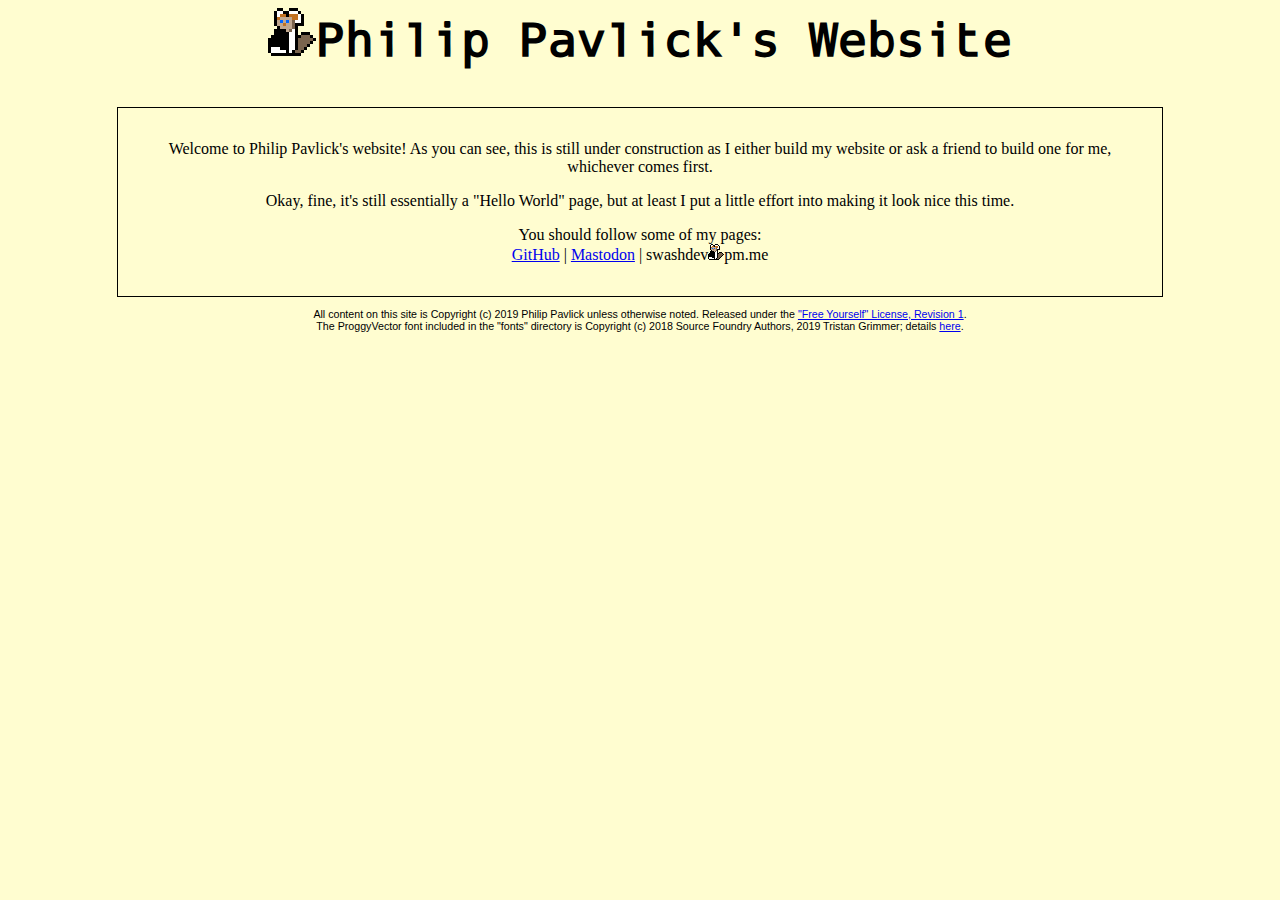
<file: index.html>
<!--
  The "Free Yourself" License, Revision 1:

  <swashdev@pm.me> wrote this file.  Feel free to do whatever you want
  with it as long as you retain this notice and don't hold me liable for any
  damages; there is no warranty.  In exchange, if you ever find yourself
  thinking "I can't do this," or "I'll never be that good," I want you to
  stop, take a deep breath, and say "Yes I can," "Yes, I will," or "I just
  need to keep practicing."  Then prove you can.  Don't prove it to me; don't
  prove it to your friends and family; don't prove it to your boss; prove it
  to yourself.  You deserve it, and you owe it to yourself.  It takes time,
  but you're worth spending time on.  This software is already free; now free
  yourself.   - Philip Pavlick
-->
<html>
  <head>
    <link rel="stylesheet" type="text/css" href="css/pavnet.css" />
  </head>
  <body>
    <h1 style="font-size: 48px;"><img src="images/clip/fluffy.big.png" />Philip Pavlick's Website</h1>
    <div id="content">
      <div class="centered">
        <p>
          Welcome to Philip Pavlick's website!  As you can see, this is still
          under construction as I either build my website or ask a friend to
          build one for me, whichever comes first.
        </p>

        <p>
          Okay, fine, it's still essentially a "Hello World" page, but at
          least I put a little effort into making it look nice this time.
        </p>

        <p>
          You should follow some of my pages:
          <br />
          <a href="https://github.com/swashdev">GitHub</a>
          |
          <a href="https://social.linux.pizza/@swashberry">Mastodon</a>
          |
          swashdev<img src="images/clip/fluffy.png" />pm.me
        </p>
      </div> <!-- div class="centered" -->
    </div> <!-- div id="content" -->
    <div id="legal">
      All content on this site is Copyright (c) 2019 Philip Pavlick unless
      otherwise noted.  Released under the <a href="licenses/fyl.html">"Free
      Yourself" License, Revision 1</a>.
      <br />
      The ProggyVector font included in the "fonts" directory is Copyright (c)
      2018 Source Foundry Authors, 2019 Tristan Grimmer; details
      <a href="licenses/proggyvector.html">here</a>.
    </div> <!-- div id="legal" -->
  </body> <!-- body -->
</html>
</file>
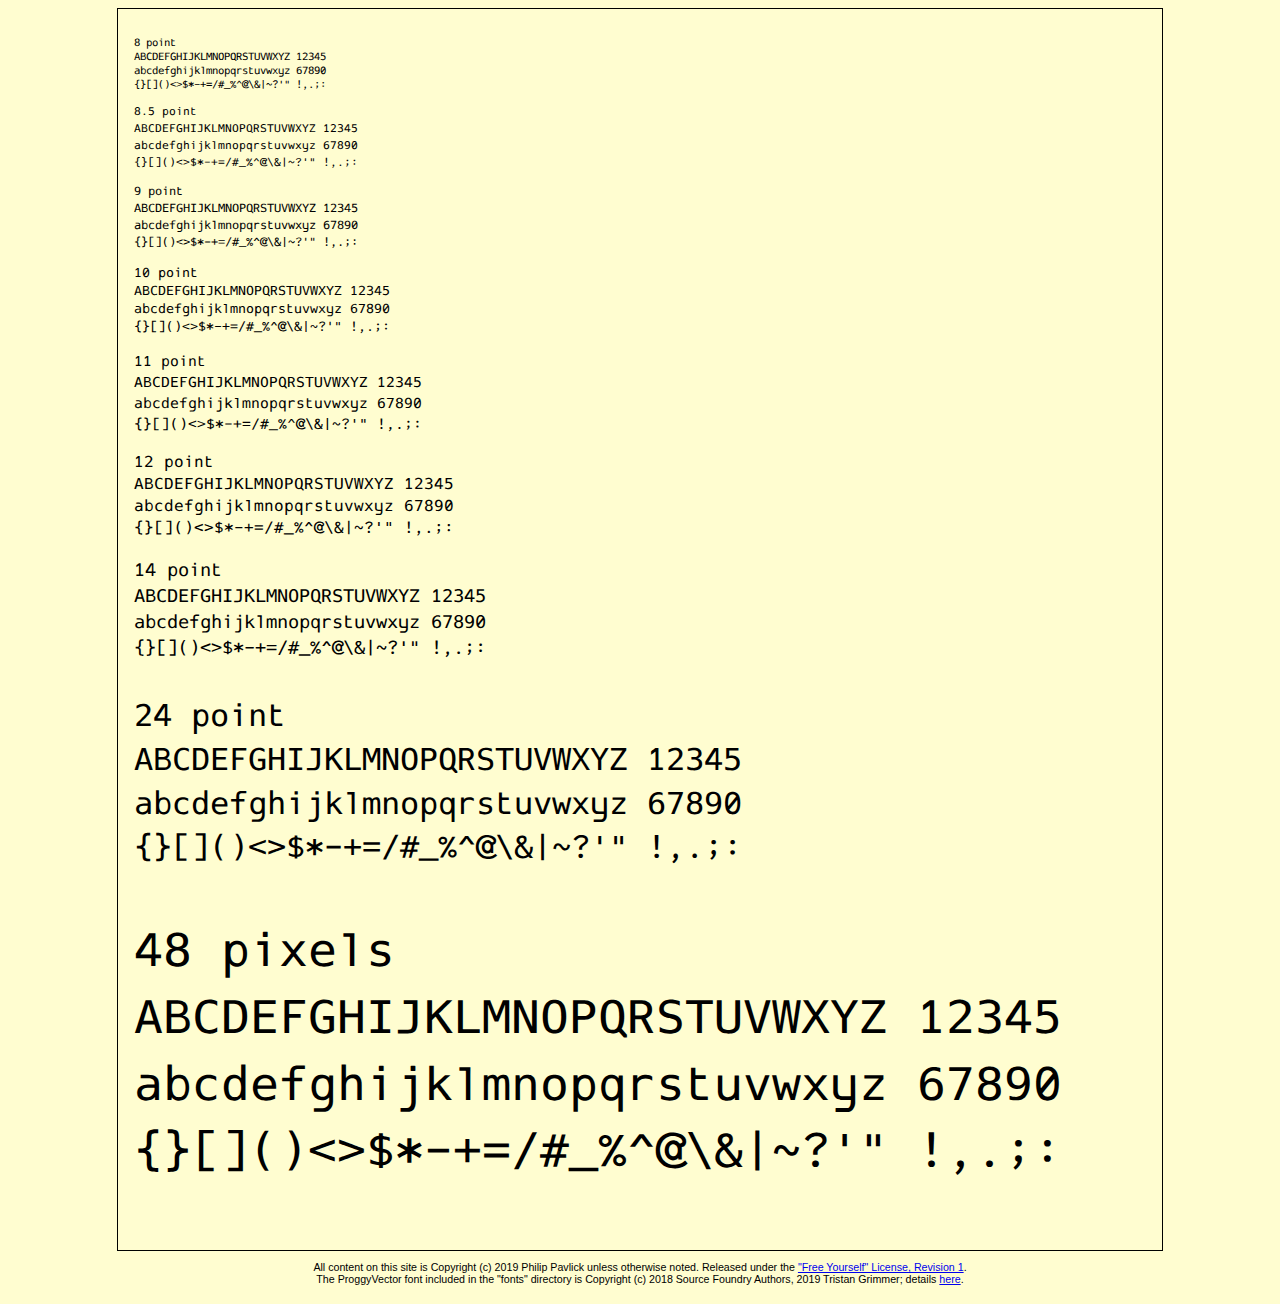
<file: .testpages/proggy.html>
<!--
  The "Free Yourself" License, Revision 1:

  <swashdev@pm.me> wrote this file.  Feel free to do whatever you want
  with it as long as you retain this notice and don't hold me liable for any
  damages; there is no warranty.  In exchange, if you ever find yourself
  thinking "I can't do this," or "I'll never be that good," I want you to
  stop, take a deep breath, and say "Yes I can," "Yes, I will," or "I just
  need to keep practicing."  Then prove you can.  Don't prove it to me; don't
  prove it to your friends and family; don't prove it to your boss; prove it
  to yourself.  You deserve it, and you owe it to yourself.  It takes time,
  but you're worth spending time on.  This software is already free; now free
  yourself.   - Philip Pavlick
-->
<html>
  <head>
    <link rel="stylesheet" type="text/css" href="../css/pavnet.css" />
  </head>
  <body>
    <div id="content">
      <p style="font-family: 'ProggyVector'; font-size: 8pt;">
        8 point
        <br />
        ABCDEFGHIJKLMNOPQRSTUVWXYZ 12345
        <br />
        abcdefghijklmnopqrstuvwxyz 67890
        <br />
        {}[]()&lt;&gt;$*-+=/#_%^@\&amp;|~?'" !,.;:
      </p>
      <p style="font-family: 'ProggyVector'; font-size: 8.5pt;">
        8.5 point
        <br />
        ABCDEFGHIJKLMNOPQRSTUVWXYZ 12345
        <br />
        abcdefghijklmnopqrstuvwxyz 67890
        <br />
        {}[]()&lt;&gt;$*-+=/#_%^@\&amp;|~?'" !,.;:
      </p>
      <p style="font-family: 'ProggyVector'; font-size: 9pt;">
        9 point
        <br />
        ABCDEFGHIJKLMNOPQRSTUVWXYZ 12345
        <br />
        abcdefghijklmnopqrstuvwxyz 67890
        <br />
        {}[]()&lt;&gt;$*-+=/#_%^@\&amp;|~?'" !,.;:
      </p>
      <p style="font-family: 'ProggyVector'; font-size: 10pt;">
        10 point
        <br />
        ABCDEFGHIJKLMNOPQRSTUVWXYZ 12345
        <br />
        abcdefghijklmnopqrstuvwxyz 67890
        <br />
        {}[]()&lt;&gt;$*-+=/#_%^@\&amp;|~?'" !,.;:
      </p>
      <p style="font-family: 'ProggyVector'; font-size: 11pt;">
        11 point
        <br />
        ABCDEFGHIJKLMNOPQRSTUVWXYZ 12345
        <br />
        abcdefghijklmnopqrstuvwxyz 67890
        <br />
        {}[]()&lt;&gt;$*-+=/#_%^@\&amp;|~?'" !,.;:
      </p>
      <p style="font-family: 'ProggyVector'; font-size: 12pt;">
        12 point
        <br />
        ABCDEFGHIJKLMNOPQRSTUVWXYZ 12345
        <br />
        abcdefghijklmnopqrstuvwxyz 67890
        <br />
        {}[]()&lt;&gt;$*-+=/#_%^@\&amp;|~?'" !,.;:
      </p>
      <p style="font-family: 'ProggyVector'; font-size: 14pt;">
        14 point
        <br />
        ABCDEFGHIJKLMNOPQRSTUVWXYZ 12345
        <br />
        abcdefghijklmnopqrstuvwxyz 67890
        <br />
        {}[]()&lt;&gt;$*-+=/#_%^@\&amp;|~?'" !,.;:
      </p>
      <p style="font-family: 'ProggyVector'; font-size: 24pt;">
        24 point
        <br />
        ABCDEFGHIJKLMNOPQRSTUVWXYZ 12345
        <br />
        abcdefghijklmnopqrstuvwxyz 67890
        <br />
        {}[]()&lt;&gt;$*-+=/#_%^@\&amp;|~?'" !,.;:
      </p>
      <p style="font-family: 'ProggyVector'; font-size: 48px;">
        48 pixels
        <br />
        ABCDEFGHIJKLMNOPQRSTUVWXYZ 12345
        <br />
        abcdefghijklmnopqrstuvwxyz 67890
        <br />
        {}[]()&lt;&gt;$*-+=/#_%^@\&amp;|~?'" !,.;:
      </p>
    </div> <!-- div id="content" -->  
    <div id="legal">
      All content on this site is Copyright (c) 2019 Philip Pavlick unless
      otherwise noted.  Released under the <a href="../licenses/fyl.html">"Free
      Yourself" License, Revision 1</a>.
      <br />
      The ProggyVector font included in the "fonts" directory is Copyright (c)
      2018 Source Foundry Authors, 2019 Tristan Grimmer; details
      <a href="../licenses/proggyvector.html">here</a>.
    </div> <!-- div id="legal" -->
  </body> <!-- body -->
</html>
</file>
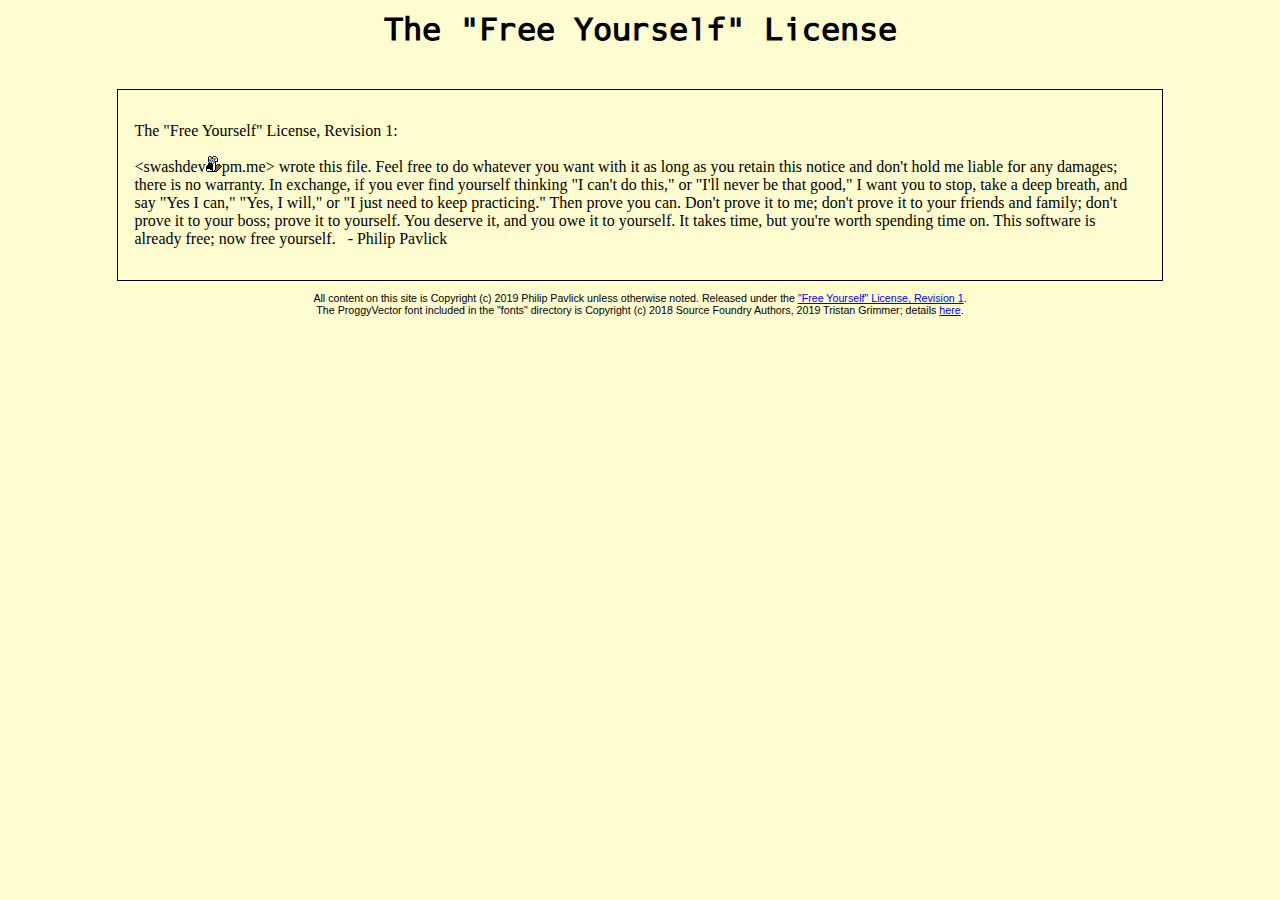
<file: licenses/fyl.html>
<!--
  The "Free Yourself" License, Revision 1:

  <swashdev@pm.me> wrote this file.  Feel free to do whatever you want
  with it as long as you retain this notice and don't hold me liable for any
  damages; there is no warranty.  In exchange, if you ever find yourself
  thinking "I can't do this," or "I'll never be that good," I want you to
  stop, take a deep breath, and say "Yes I can," "Yes, I will," or "I just
  need to keep practicing."  Then prove you can.  Don't prove it to me; don't
  prove it to your friends and family; don't prove it to your boss; prove it
  to yourself.  You deserve it, and you owe it to yourself.  It takes time,
  but you're worth spending time on.  This software is already free; now free
  yourself.   - Philip Pavlick
-->
<html>
  <head>
    <link rel="stylesheet" type="text/css" href="../css/pavnet.css" />
  </head>
  <body>
    <h1>The "Free Yourself" License</h1>
    <div id="prelude">
      
    </div>
    <div id="content">
      <p>
        The "Free Yourself" License, Revision 1:
      </p>
      <p>
        &lt;swashdev<img src="../images/clip/fluffy.png" />pm.me&gt; wrote
        this file.  Feel free to do whatever you want with it as long as you
        retain this notice and don't hold me liable for any damages; there is
        no warranty.  In exchange, if you ever find yourself thinking "I can't
        do this," or "I'll never be that good," I want you to stop, take a
        deep breath, and say "Yes I can," "Yes, I will," or "I just need to
        keep practicing."  Then prove you can.  Don't prove it to me; don't
        prove it to your friends and family; don't prove it to your boss;
        prove it to yourself.  You deserve it, and you owe it to yourself.
        It takes time, but you're worth spending time on.  This software is
        already free; now free yourself.&nbsp;&nbsp;&nbsp;- Philip Pavlick
      </p>
    </div> <!-- div id="content" -->
    <div id="legal">
      All content on this site is Copyright (c) 2019 Philip Pavlick unless
      otherwise noted.  Released under the <a href="fyl.html">"Free
      Yourself" License, Revision 1</a>.
      <br />
      The ProggyVector font included in the "fonts" directory is Copyright (c)
      2018 Source Foundry Authors, 2019 Tristan Grimmer; details
      <a href="proggyvector.html">here</a>.
    </div> <!-- div id="legal" -->
  </body> <!-- body -->
</html>
</file>
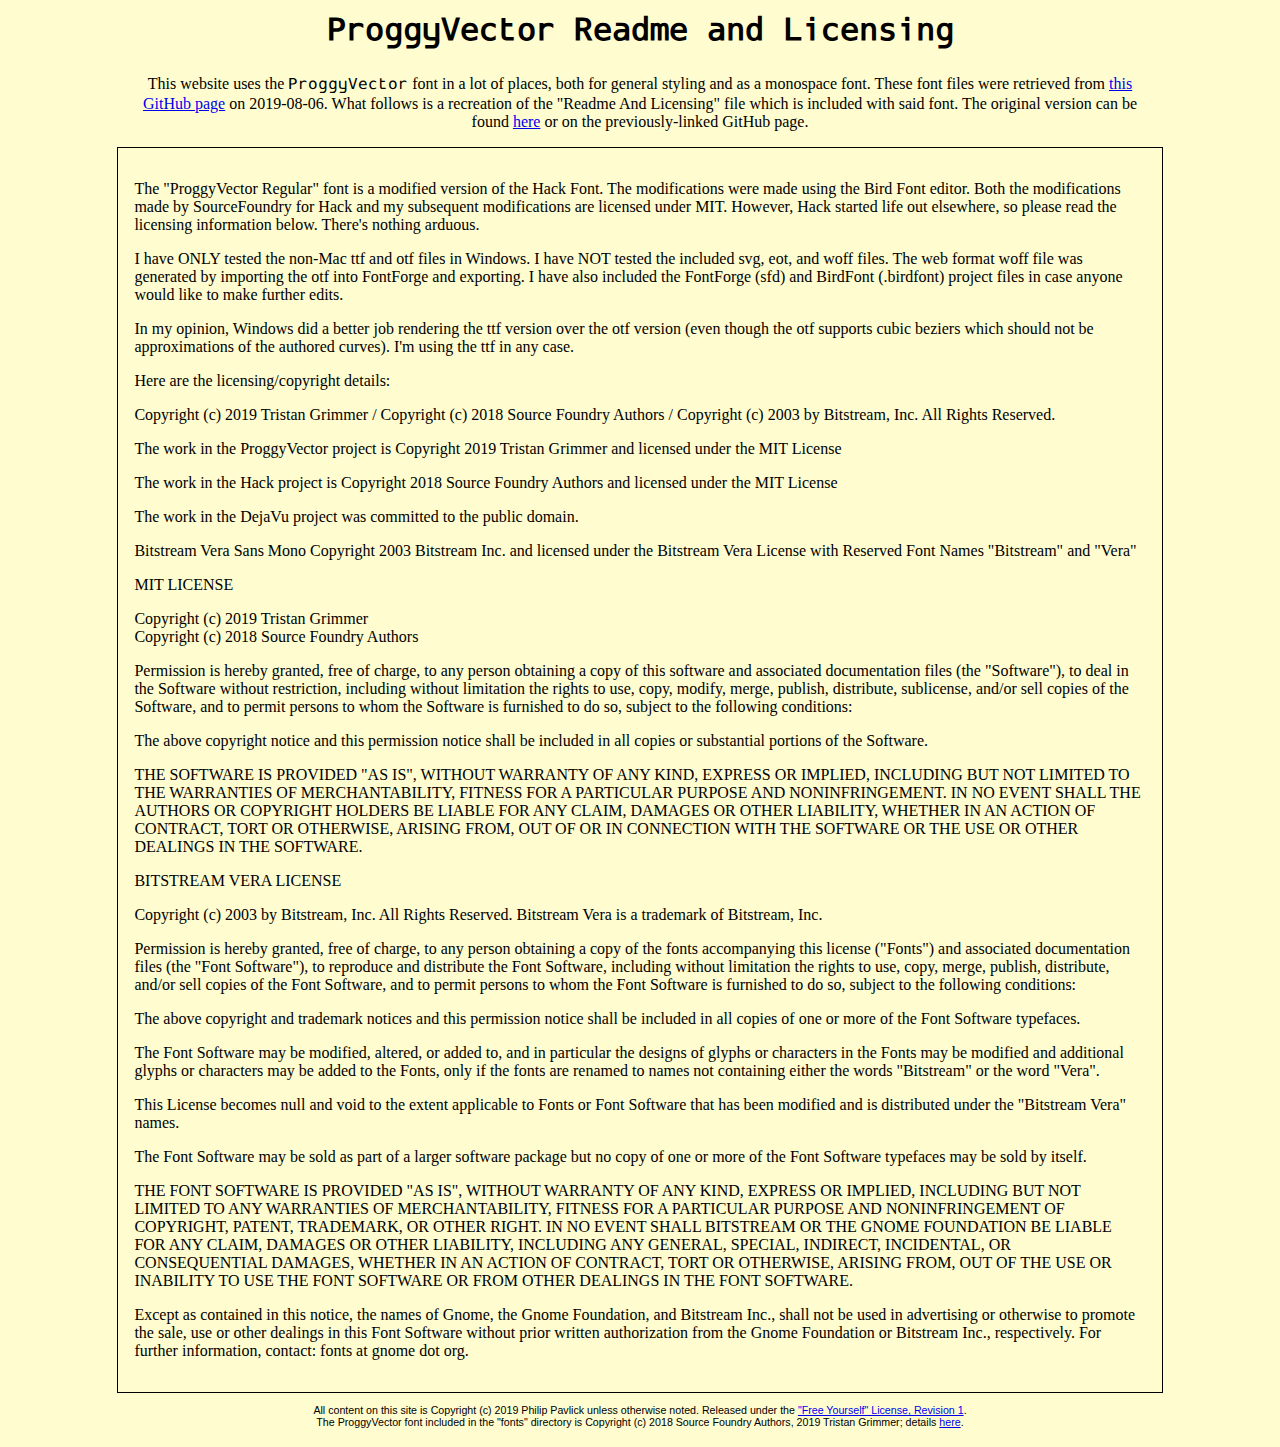
<file: licenses/proggyvector.html>
<!--
  The "Free Yourself" License, Revision 1:

  <swashdev@pm.me> wrote this file.  Feel free to do whatever you want
  with it as long as you retain this notice and don't hold me liable for any
  damages; there is no warranty.  In exchange, if you ever find yourself
  thinking "I can't do this," or "I'll never be that good," I want you to
  stop, take a deep breath, and say "Yes I can," "Yes, I will," or "I just
  need to keep practicing."  Then prove you can.  Don't prove it to me; don't
  prove it to your friends and family; don't prove it to your boss; prove it
  to yourself.  You deserve it, and you owe it to yourself.  It takes time,
  but you're worth spending time on.  This software is already free; now free
  yourself.   - Philip Pavlick
-->
<html>
  <head>
    <link rel="stylesheet" type="text/css" href="../css/pavnet.css" />
  </head>
  <body>
    <h1>ProggyVector Readme and Licensing</h1>
    <div id="prelude">
      <div class="centered">
        This website uses the
        <span style="font-family: ProggyVector;">ProggyVector</span> font in
        a lot of places, both for general styling and as a monospace font.
        These font files were retrieved from
   <a href="https://github.com/bluescan/proggyfonts/tree/master/ProggyVector">
        this GitHub page</a> on 2019-08-06.  What follows is a recreation of
        the "Readme And Licensing" file which is included with said font.  The
        original version can be found
        <a href="../fonts/readme-proggyvector.txt">here</a> or on the
        previously-linked GitHub page.
      </div>
    </div>
    <div id="content">
      <p>
        The "ProggyVector Regular" font is a modified version of the Hack Font.
        The modifications were made using the Bird Font editor. Both the
        modifications made by SourceFoundry for Hack and my subsequent
        modifications are licensed under MIT. However, Hack started life out
        elsewhere, so please read the licensing information below. There's
        nothing arduous. 
      </p>
      <p>
        I have ONLY tested the non-Mac ttf and otf files in Windows. I have
        NOT tested the included svg, eot, and woff files. The web format woff
        file was generated by importing the otf into FontForge and exporting.
        I have also included the FontForge (sfd) and BirdFont (.birdfont)
        project files in case anyone would like to make further edits.
      </p>
      <p>
        In my opinion, Windows did a better job rendering the ttf version over
        the otf version (even though the otf supports cubic beziers which
        should not be approximations of the authored curves). I'm using the
        ttf in any case.
      </p>
      <p>
        Here are the licensing/copyright details:
      </p>
      <p>
        Copyright (c) 2019 Tristan Grimmer / Copyright (c) 2018 Source Foundry
        Authors / Copyright (c) 2003 by Bitstream, Inc. All Rights Reserved.
      </p>
      <p>
        The work in the ProggyVector project is Copyright 2019 Tristan Grimmer
        and licensed under the MIT License
      </p>
      <p>
        The work in the Hack project is Copyright 2018 Source Foundry Authors
        and licensed under the MIT License
      </p>
      <p>
        The work in the DejaVu project was committed to the public domain.
      </p>
      <p>
        Bitstream Vera Sans Mono Copyright 2003 Bitstream Inc. and licensed
        under the Bitstream Vera License with Reserved Font Names "Bitstream"
        and "Vera"
      </p>
      <p>
        MIT LICENSE
      </p>
      <p>
        Copyright (c) 2019 Tristan Grimmer
        <br />
        Copyright (c) 2018 Source Foundry Authors
      </p>
      <p>
        Permission is hereby granted, free of charge, to any person obtaining
        a copy of this software and associated documentation files (the
        "Software"), to deal in the Software without restriction, including
        without limitation the rights to use, copy, modify, merge, publish,
        distribute, sublicense, and/or sell copies of the Software, and to
        permit persons to whom the Software is furnished to do so, subject to
        the following conditions:
      </p>
      <p>
        The above copyright notice and this permission notice shall be
        included in all copies or substantial portions of the Software.
      </p>
      <p>
        THE SOFTWARE IS PROVIDED "AS IS", WITHOUT WARRANTY OF ANY KIND,
        EXPRESS OR IMPLIED, INCLUDING BUT NOT LIMITED TO THE WARRANTIES OF
        MERCHANTABILITY, FITNESS FOR A PARTICULAR PURPOSE AND NONINFRINGEMENT.
        IN NO EVENT SHALL THE AUTHORS OR COPYRIGHT HOLDERS BE LIABLE FOR ANY
        CLAIM, DAMAGES OR OTHER LIABILITY, WHETHER IN AN ACTION OF CONTRACT,
        TORT OR OTHERWISE, ARISING FROM, OUT OF OR IN CONNECTION WITH THE
        SOFTWARE OR THE USE OR OTHER DEALINGS IN THE SOFTWARE.
      </p>
      <p>
        BITSTREAM VERA LICENSE
      </p>
      <p>
        Copyright (c) 2003 by Bitstream, Inc. All Rights Reserved. Bitstream
        Vera is a trademark of Bitstream, Inc.
      </p>
      <p>
        Permission is hereby granted, free of charge, to any person obtaining
        a copy of the fonts accompanying this license ("Fonts") and associated
        documentation files (the "Font Software"), to reproduce and distribute
        the Font Software, including without limitation the rights to use,
        copy, merge, publish, distribute, and/or sell copies of the Font
        Software, and to permit persons to whom the Font Software is furnished
        to do so, subject to the following conditions:
      </p>
      <p>
        The above copyright and trademark notices and this permission notice
        shall be included in all copies of one or more of the Font Software
        typefaces.
      </p>
      <p>
        The Font Software may be modified, altered, or added to, and in
        particular the designs of glyphs or characters in the Fonts may be
        modified and additional glyphs or characters may be added to the
        Fonts, only if the fonts are renamed to names not containing either
        the words "Bitstream" or the word "Vera".
      </p>
      <p>
        This License becomes null and void to the extent applicable to Fonts
        or Font Software that has been modified and is distributed under the
        "Bitstream Vera" names.
      </p>
      <p>
        The Font Software may be sold as part of a larger software package but
        no copy of one or more of the Font Software typefaces may be sold by
        itself.
      </p>
      <p>
        THE FONT SOFTWARE IS PROVIDED "AS IS", WITHOUT WARRANTY OF ANY KIND,
        EXPRESS OR IMPLIED, INCLUDING BUT NOT LIMITED TO ANY WARRANTIES OF
        MERCHANTABILITY, FITNESS FOR A PARTICULAR PURPOSE AND NONINFRINGEMENT
        OF COPYRIGHT, PATENT, TRADEMARK, OR OTHER RIGHT. IN NO EVENT SHALL
        BITSTREAM OR THE GNOME FOUNDATION BE LIABLE FOR ANY CLAIM, DAMAGES OR
        OTHER LIABILITY, INCLUDING ANY GENERAL, SPECIAL, INDIRECT, INCIDENTAL,
        OR CONSEQUENTIAL DAMAGES, WHETHER IN AN ACTION OF CONTRACT, TORT OR
        OTHERWISE, ARISING FROM, OUT OF THE USE OR INABILITY TO USE THE FONT
        SOFTWARE OR FROM OTHER DEALINGS IN THE FONT SOFTWARE.
      </p>
      <p>
        Except as contained in this notice, the names of Gnome, the Gnome
        Foundation, and Bitstream Inc., shall not be used in advertising or
        otherwise to promote the sale, use or other dealings in this Font
        Software without prior written authorization from the Gnome Foundation
        or Bitstream Inc., respectively. For further information, contact:
        fonts at gnome dot org.
      </p>
    </div> <!-- div id="content" -->
    <div id="legal">
      All content on this site is Copyright (c) 2019 Philip Pavlick unless
      otherwise noted.  Released under the <a href="fyl.html">"Free
      Yourself" License, Revision 1</a>.
      <br />
      The ProggyVector font included in the "fonts" directory is Copyright (c)
      2018 Source Foundry Authors, 2019 Tristan Grimmer; details
      <a href="proggyvector.html">here</a>.
    </div> <!-- div id="legal" -->
  </body> <!-- body -->
</html>
</file>
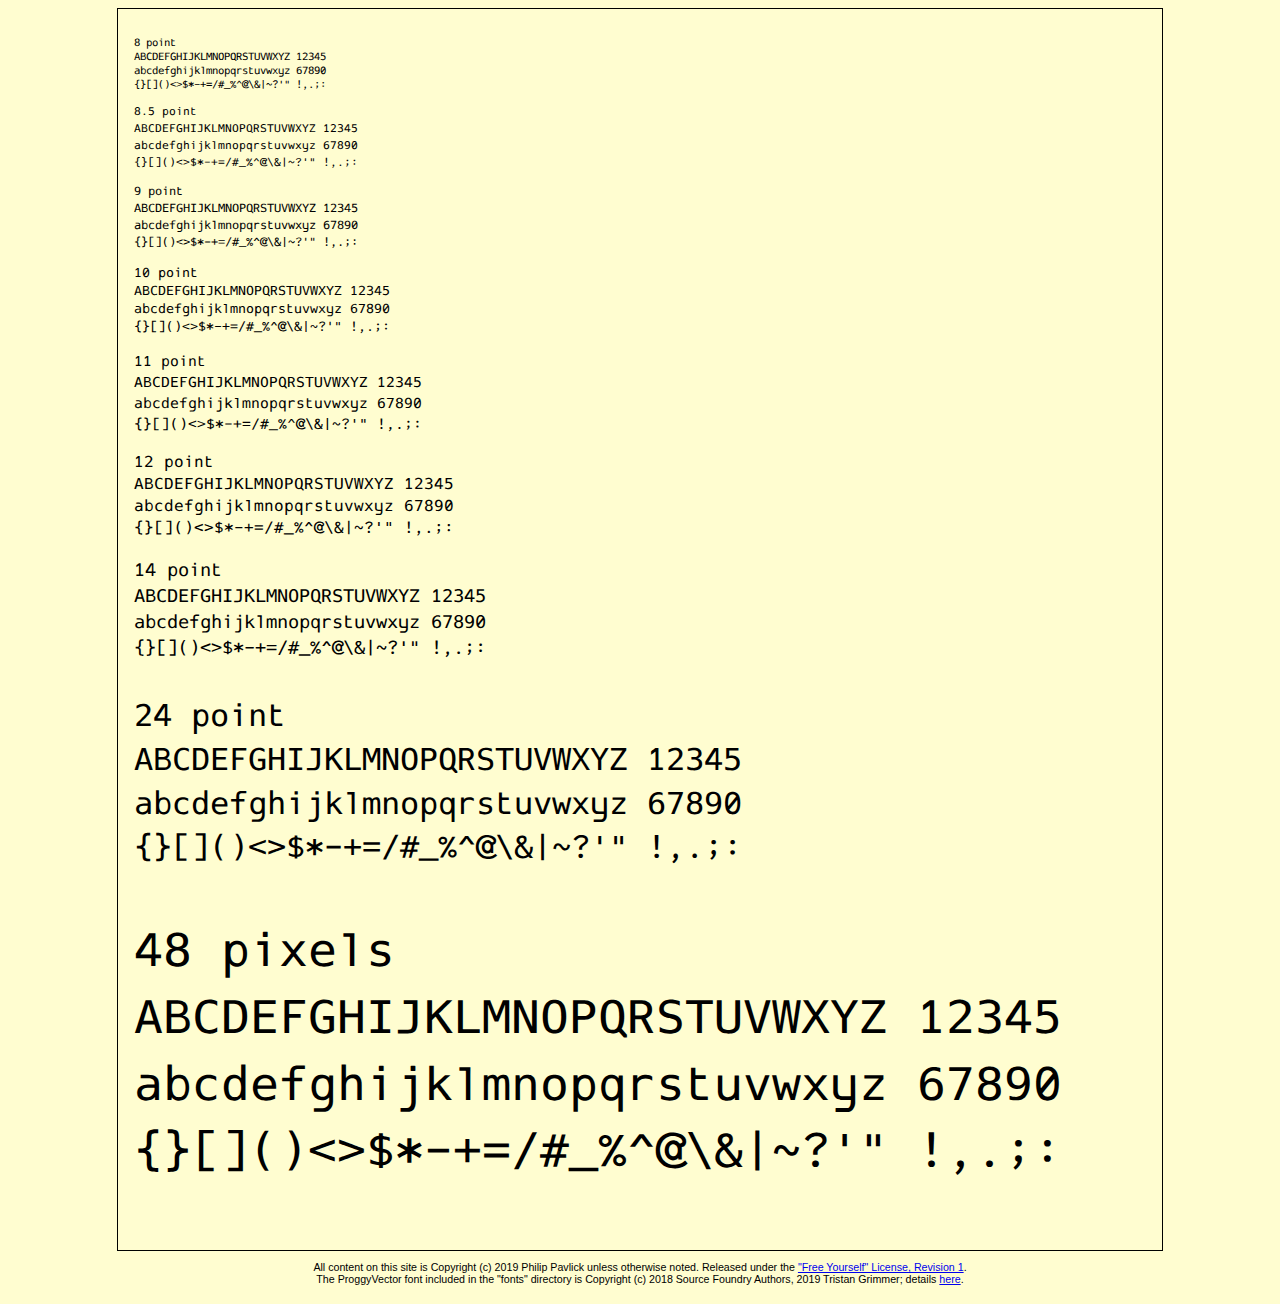
<file: testpages/proggy.html>
<!DOCTYPE HTML>
<!--
  The "Free Yourself" License, Revision 1:

  <swashdev@pm.me> wrote this file.  Feel free to do whatever you want
  with it as long as you retain this notice and don't hold me liable for any
  damages; there is no warranty.  In exchange, if you ever find yourself
  thinking "I can't do this," or "I'll never be that good," I want you to
  stop, take a deep breath, and say "Yes I can," "Yes, I will," or "I just
  need to keep practicing."  Then prove you can.  Don't prove it to me; don't
  prove it to your friends and family; don't prove it to your boss; prove it
  to yourself.  You deserve it, and you owe it to yourself.  It takes time,
  but you're worth spending time on.  This software is already free; now free
  yourself.   - Philip Pavlick
-->
<html>
  <head>
    <link rel="stylesheet" type="text/css" href="../css/pavnet.css" />
  </head>
  <body>
    <div id="content">
      <p style="font-family: 'ProggyVector'; font-size: 8pt;">
        8 point
        <br />
        ABCDEFGHIJKLMNOPQRSTUVWXYZ 12345
        <br />
        abcdefghijklmnopqrstuvwxyz 67890
        <br />
        {}[]()&lt;&gt;$*-+=/#_%^@\&amp;|~?'" !,.;:
      </p>
      <p style="font-family: 'ProggyVector'; font-size: 8.5pt;">
        8.5 point
        <br />
        ABCDEFGHIJKLMNOPQRSTUVWXYZ 12345
        <br />
        abcdefghijklmnopqrstuvwxyz 67890
        <br />
        {}[]()&lt;&gt;$*-+=/#_%^@\&amp;|~?'" !,.;:
      </p>
      <p style="font-family: 'ProggyVector'; font-size: 9pt;">
        9 point
        <br />
        ABCDEFGHIJKLMNOPQRSTUVWXYZ 12345
        <br />
        abcdefghijklmnopqrstuvwxyz 67890
        <br />
        {}[]()&lt;&gt;$*-+=/#_%^@\&amp;|~?'" !,.;:
      </p>
      <p style="font-family: 'ProggyVector'; font-size: 10pt;">
        10 point
        <br />
        ABCDEFGHIJKLMNOPQRSTUVWXYZ 12345
        <br />
        abcdefghijklmnopqrstuvwxyz 67890
        <br />
        {}[]()&lt;&gt;$*-+=/#_%^@\&amp;|~?'" !,.;:
      </p>
      <p style="font-family: 'ProggyVector'; font-size: 11pt;">
        11 point
        <br />
        ABCDEFGHIJKLMNOPQRSTUVWXYZ 12345
        <br />
        abcdefghijklmnopqrstuvwxyz 67890
        <br />
        {}[]()&lt;&gt;$*-+=/#_%^@\&amp;|~?'" !,.;:
      </p>
      <p style="font-family: 'ProggyVector'; font-size: 12pt;">
        12 point
        <br />
        ABCDEFGHIJKLMNOPQRSTUVWXYZ 12345
        <br />
        abcdefghijklmnopqrstuvwxyz 67890
        <br />
        {}[]()&lt;&gt;$*-+=/#_%^@\&amp;|~?'" !,.;:
      </p>
      <p style="font-family: 'ProggyVector'; font-size: 14pt;">
        14 point
        <br />
        ABCDEFGHIJKLMNOPQRSTUVWXYZ 12345
        <br />
        abcdefghijklmnopqrstuvwxyz 67890
        <br />
        {}[]()&lt;&gt;$*-+=/#_%^@\&amp;|~?'" !,.;:
      </p>
      <p style="font-family: 'ProggyVector'; font-size: 24pt;">
        24 point
        <br />
        ABCDEFGHIJKLMNOPQRSTUVWXYZ 12345
        <br />
        abcdefghijklmnopqrstuvwxyz 67890
        <br />
        {}[]()&lt;&gt;$*-+=/#_%^@\&amp;|~?'" !,.;:
      </p>
      <p style="font-family: 'ProggyVector'; font-size: 48px;">
        48 pixels
        <br />
        ABCDEFGHIJKLMNOPQRSTUVWXYZ 12345
        <br />
        abcdefghijklmnopqrstuvwxyz 67890
        <br />
        {}[]()&lt;&gt;$*-+=/#_%^@\&amp;|~?'" !,.;:
      </p>
    </div> <!-- div id="content" -->  
    <div id="legal">
      All content on this site is Copyright (c) 2019 Philip Pavlick unless
      otherwise noted.  Released under the <a href="../licenses/fyl.html">"Free
      Yourself" License, Revision 1</a>.
      <br />
      The ProggyVector font included in the "fonts" directory is Copyright (c)
      2018 Source Foundry Authors, 2019 Tristan Grimmer; details
      <a href="../licenses/proggyvector.html">here</a>.
    </div> <!-- div id="legal" -->
  </body> <!-- body -->
</html>
</file>
<file: css/pavnet.css>
/* The "Free Yourself" License, Revision 1:
 *
 * <swashdev@pm.me> wrote this file.  Feel free to do whatever you want
 * with it as long as you retain this notice and don't hold me liable for any
 * damages; there is no warranty.  In exchange, if you ever find yourself
 * thinking "I can't do this," or "I'll never be that good," I want you to
 * stop, take a deep breath, and say "Yes I can," "Yes, I will," or "I just
 * need to keep practicing."  Then prove you can.  Don't prove it to me; don't
 * prove it to your friends and family; don't prove it to your boss; prove it
 * to yourself.  You deserve it, and you owe it to yourself.  It takes time,
 * but you're worth spending time on.  This software is already free; now free
 * yourself.   - Philip Pavlick
 */


/* ProggyVector font: https://github.com/bluescan/proggyfonts/ProggyVector */
@font-face
{
  font-family: 'ProggyVector';
  src: url( '/fonts/ProggyVector Regular.otf' ) format( 'opentype' );
  /*
  src: url( "fonts/ProggyVector Regular.eot" );
  src: url( "fonts/ProggyVector Regular.woff" )         format( "woff" ),
       url( "fonts/ProggyVector Regular.otf" )          format( "opentype" ),
       url( "fonts/ProggyVector Regular.svg#filename" ) format( "svg" ),
       url( "fonts/ProggyVector Regular.ttf" )          format( "truetype" );
  */
}

/* Canted Comic: https://www.dafont.com/canted-comic.font */
@font-face
{
  font-family: 'Canted Comic';
  src: url( '/fonts/CantedComic Regular.otf' ) format( 'opentype' );
}

/* Canted Comic, bold edition: https://www.dafont.com/canted-comic.font */
@font-face
{
  font-family: 'Canted Comic';
  src: url( '/fonts/CantedComic Bold.otf') format( 'opentype' );
  font-weight: bold;
}

body
{
  color: black;
  background-color: #fffdd0;
  font-family: fantasy;
}
h1
{
  text-align: center;
  font-family: "ProggyVector", monospace;
  font-size: 24pt;
}
#prelude
{
  width: 80%;
  margin: 0 auto;
  padding-bottom: 1em;
  /*text-align: center;*/
}
#epilogue
{
  width: 80%;
  margin: 0 auto;
  padding-top: 1em;
  /*text-align: center;*/
}
#content
{
  /*
  color: rgb( 255, 128, 0 );
  background-color: black;
  */
  width: 80%;
  margin: 0 auto;
  padding: 1em;
  border: 1px solid black;
}
.centered
{
  text-align: center;
}
pre code
{
  font-family: "ProggyVector", monospace;
}
#legal
{
  display: block;
  width: 80%;
  margin: 0 auto;
  font-family: sans-serif;
  text-align: center;
  font-size: 8pt;
  padding: 1em;
}
</file>
